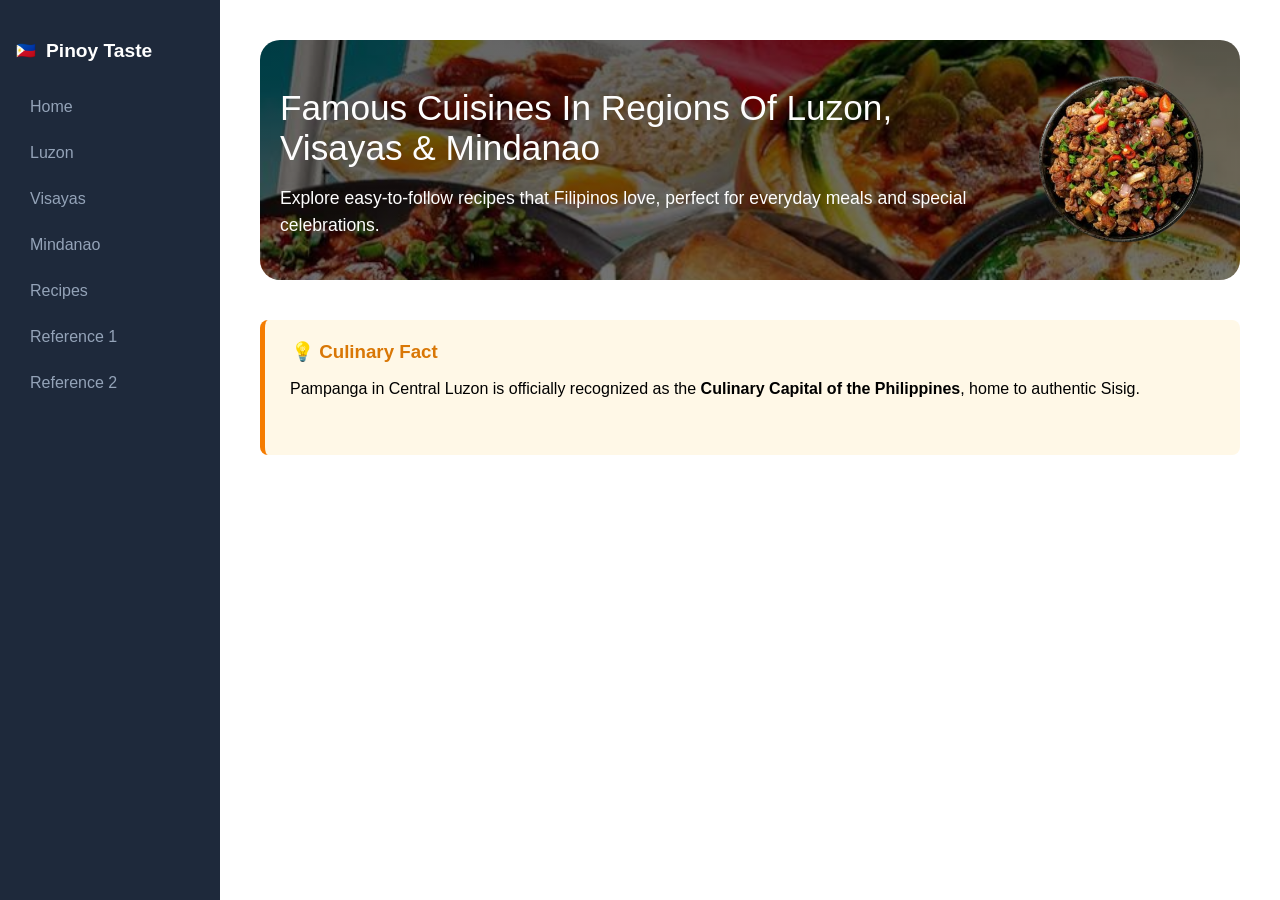
<file: Mariano_WebpageFinals/index.html>
<!doctype html>
<html lang="en">
  <head>
    <meta charset="UTF-8" />
    <meta name="viewport" content="width=device-width, initial-scale=1.0" />
    <title>Famous Regional Foods In The Philippines</title>
    <link rel="stylesheet" href="styles.css" />
  </head>
  <body>
    <div class="sidebar">
      <div class="sidebar-brand">
        <span class="logo">🇵🇭</span>
        <h2>Pinoy Taste</h2>
      </div>
      <nav class="sidebar-links">
        <a href="index.html">Home</a>
        <a href="luzon.html">Luzon</a>
        <a href="visayas.html">Visayas</a>
        <a href="mindanao.html">Mindanao</a>
        <a href="recipes.html">Recipes</a>
        <a
          href="https://savorfilipino.food.blog/recipe/"
          target="_blank"
          rel="noopener"
          >Reference 1</a
        >
        <a
          href="https://www.sciencedirect.com/science/article/abs/pii/S1878450X21000469"
          >Reference 2
        </a>
      </nav>
    </div>

    <div class="content">
      <header class="Top-Section" id="Home">
        <div class="content-body">
          <div class="content-text">
            <h1>Famous Cuisines In Regions Of Luzon, Visayas & Mindanao</h1>
            <p>
              Explore easy-to-follow recipes that Filipinos love, perfect for
              everyday meals and special celebrations.
            </p>
          </div>
          <div class="Picture">
            <img
              class="element"
              src="images/images__4_-removebg-preview.png"
              alt="sisig"
            />
          </div>
        </div>
      </header>
      <main class="Main-Section">
        <div class="Facts">
          <h3>💡 Culinary Fact</h3>
          <p>
            Pampanga in Central Luzon is officially recognized as the
            <strong>Culinary Capital of the Philippines</strong>, home to
            authentic Sisig.
          </p>
        </div>
      </main>
    </div>
  </body>
</html>
</file>
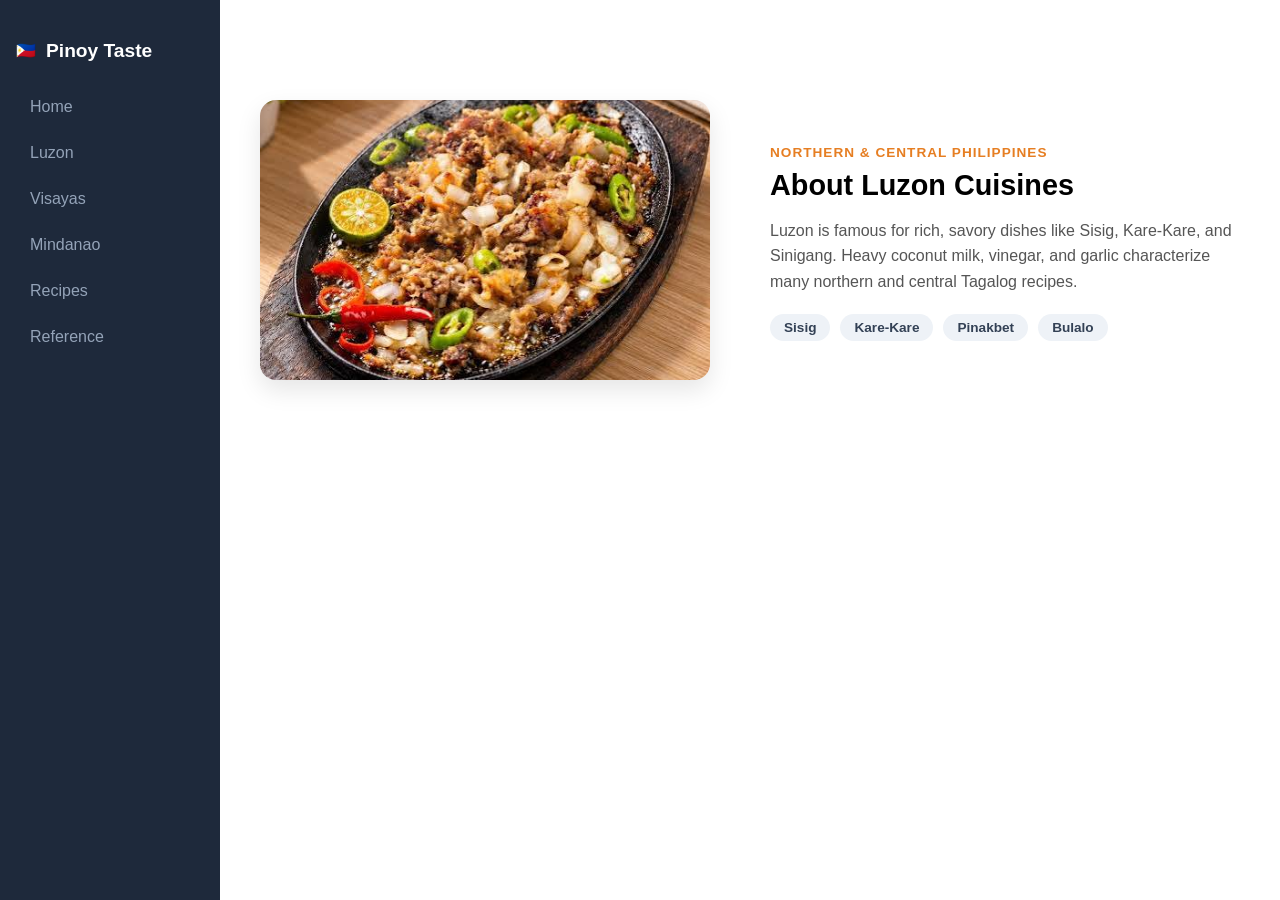
<file: Mariano_WebpageFinals/luzon.html>
<!doctype html>
<html lang="en">
  <head>
    <meta charset="UTF-8" />
    <meta name="viewport" content="width=device-width, initial-scale=1.0" />
    <title>Luzon - Pinoy Taste</title>
    <link rel="stylesheet" href="styles.css" />
  </head>
  <body>
    <div class="sidebar">
      <div class="sidebar-brand">
        <span class="logo">🇵🇭</span>
        <h2>Pinoy Taste</h2>
      </div>
      <nav class="sidebar-links">
        <a href="index.html">Home</a>
        <a href="luzon.html">Luzon</a>
        <a href="visayas.html">Visayas</a>
        <a href="mindanao.html">Mindanao</a>
        <a href="recipes.html">Recipes</a>
        <a
          href="https://savorfilipino.food.blog/recipe/"
          target="_blank"
          rel="noopener"
          >Reference</a
        >
      </nav>
    </div>

    <div class="content">
      <main class="Main-Section">
        <section class="LuzonSection" id="Luzon">
          <div class="LuzonPicture">
            <img class="LuzonPic" src="images/images (9).jpg" alt="Luzon" />
          </div>
          <div class="Luzon-Text">
            <span class="Luzon-Tag">Northern & Central Philippines</span>
            <h2>About Luzon Cuisines</h2>
            <p>
              Luzon is famous for rich, savory dishes like Sisig, Kare-Kare, and
              Sinigang. Heavy coconut milk, vinegar, and garlic characterize
              many northern and central Tagalog recipes.
            </p>

            <div class="food-pills">
              <span class="pill">Sisig</span>
              <span class="pill">Kare-Kare</span>
              <span class="pill">Pinakbet</span>
              <span class="pill">Bulalo</span>
            </div>
          </div>
        </section>
      </main>
    </div>
  </body>
</html>
</file>
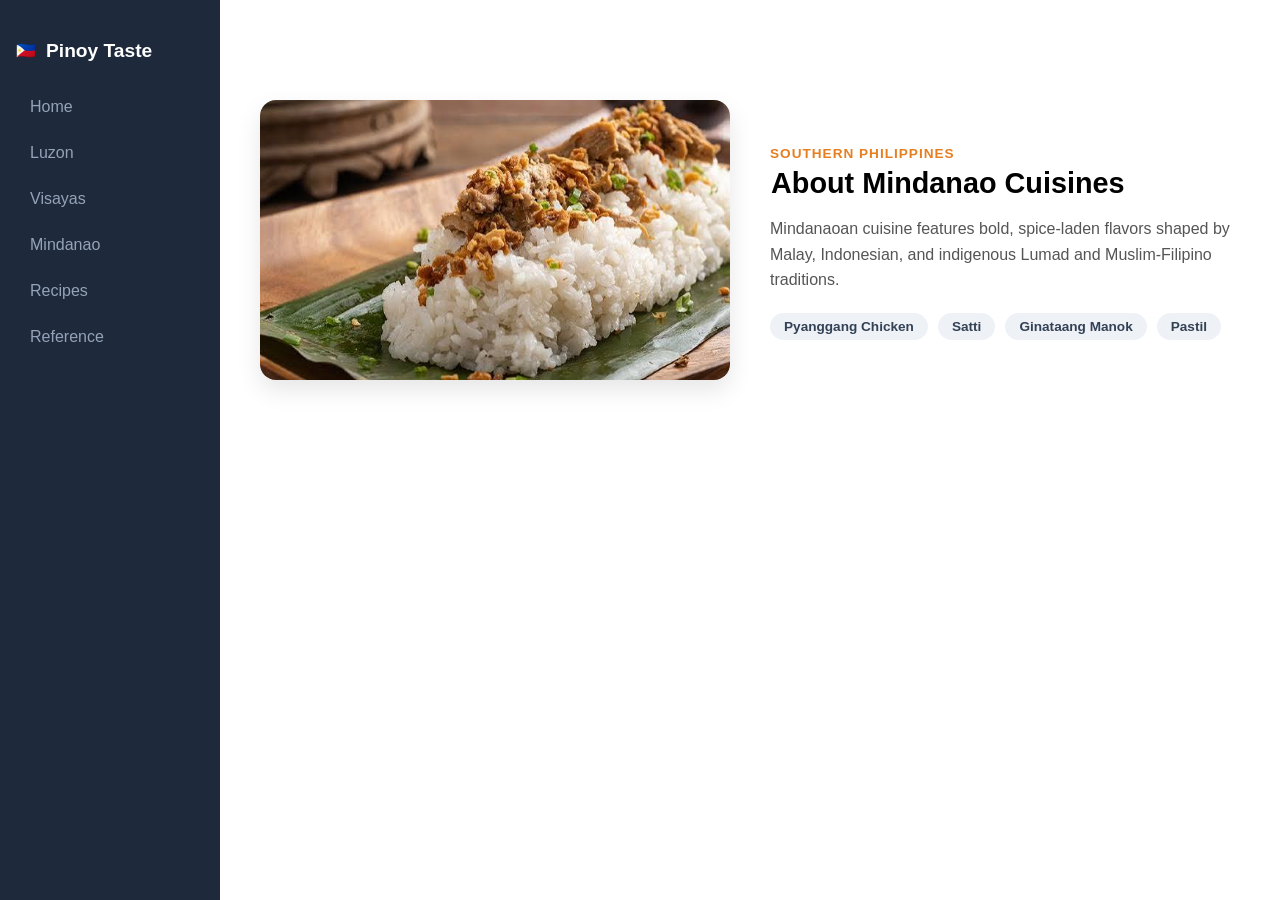
<file: Mariano_WebpageFinals/mindanao.html>
<!doctype html>
<html lang="en">
  <head>
    <meta charset="UTF-8" />
    <meta name="viewport" content="width=device-width, initial-scale=1.0" />
    <title>Mindanao - Pinoy Taste</title>
    <link rel="stylesheet" href="styles.css" />
  </head>
  <body>
    <div class="sidebar">
      <div class="sidebar-brand">
        <span class="logo">🇵🇭</span>
        <h2>Pinoy Taste</h2>
      </div>
      <nav class="sidebar-links">
        <a href="index.html">Home</a>
        <a href="luzon.html">Luzon</a>
        <a href="visayas.html">Visayas</a>
        <a href="mindanao.html">Mindanao</a>
        <a href="recipes.html">Recipes</a>
        <a
          href="https://savorfilipino.food.blog/recipe/"
          target="_blank"
          rel="noopener"
          >Reference</a
        >
      </nav>
    </div>

    <div class="content">
      <main class="Main-Section">
        <section id="Mindanao" class="MindanaoSection">
          <div class="MindanaoPicture">
            <img src="images/images (10).jpg" alt="MindanaoPastil" />
          </div>
          <div class="MindanaoText">
            <span class="MindanaoTag">Southern Philippines</span>
            <h2>About Mindanao Cuisines</h2>
            <p>
              Mindanaoan cuisine features bold, spice-laden flavors shaped by
              Malay, Indonesian, and indigenous Lumad and Muslim-Filipino
              traditions.
            </p>
            <div class="food-pills">
              <span class="pill">Pyanggang Chicken</span>
              <span class="pill">Satti</span>
              <span class="pill">Ginataang Manok</span>
              <span class="pill">Pastil</span>
            </div>
          </div>
        </section>
      </main>
    </div>
  </body>
</html>
</file>
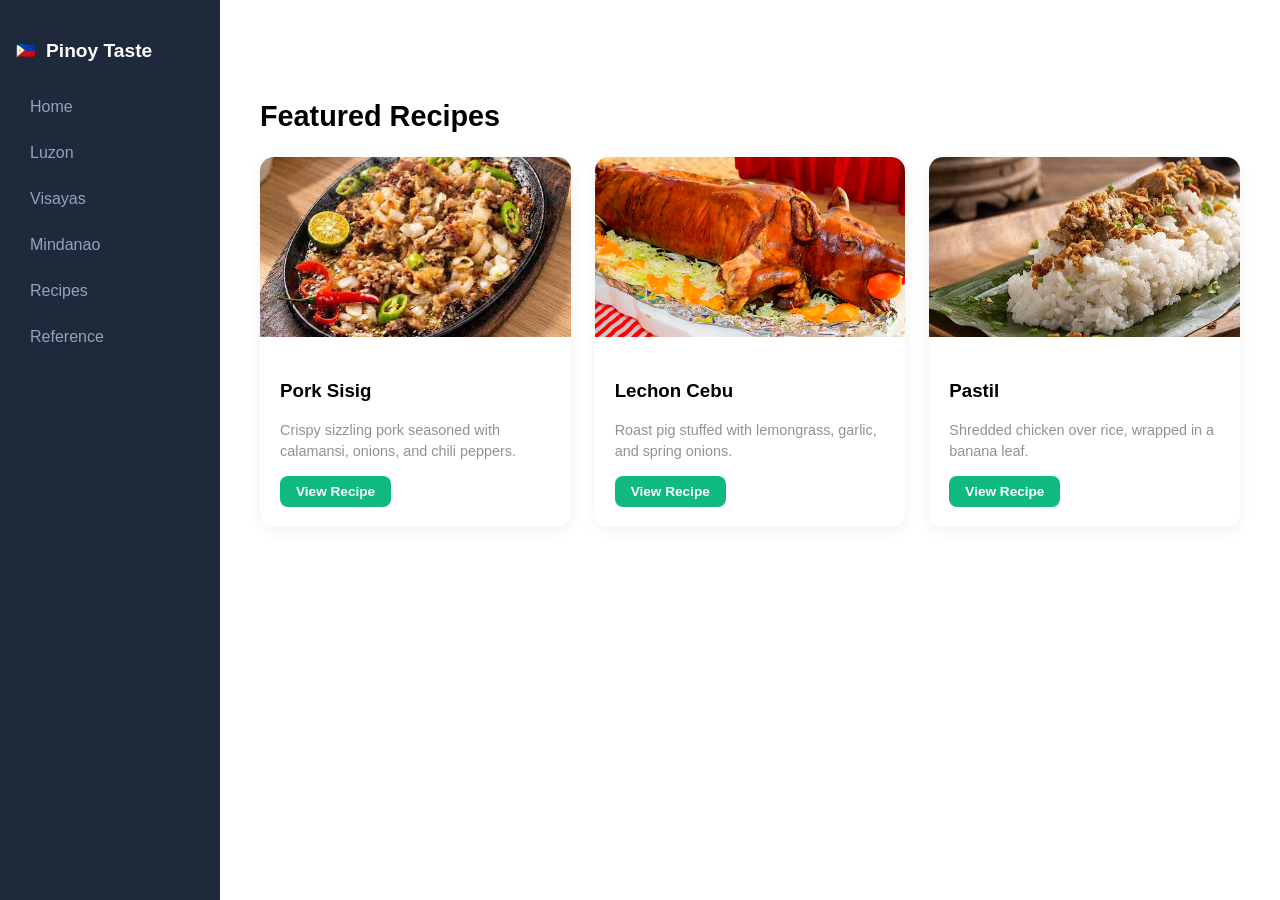
<file: Mariano_WebpageFinals/recipes.html>
<!doctype html>
<html lang="en">
  <head>
    <meta charset="UTF-8" />
    <meta name="viewport" content="width=device-width, initial-scale=1.0" />
    <title>Recipes - Pinoy Taste</title>
    <link rel="stylesheet" href="styles.css" />
  </head>
  <body>
    <div class="sidebar">
      <div class="sidebar-brand">
        <span class="logo">🇵🇭</span>
        <h2>Pinoy Taste</h2>
      </div>
      <nav class="sidebar-links">
        <a href="index.html">Home</a>
        <a href="luzon.html">Luzon</a>
        <a href="visayas.html">Visayas</a>
        <a href="mindanao.html">Mindanao</a>
        <a href="recipes.html">Recipes</a>
        <a
          href="https://savorfilipino.food.blog/recipe/"
          target="_blank"
          rel="noopener"
          >Reference</a
        >
      </nav>
    </div>

    <div class="content">
      <main class="Main-Section">
        <section id="Recipes" class="recipe-grid-section">
          <h2>Featured Recipes</h2>

          <div class="card-grid">
            <div class="card">
              <div class="card-img-holder">
                <img src="images/images (9).jpg" alt="Pork Sisig" />
              </div>
              <div class="card-body">
                <h3>Pork Sisig</h3>
                <p>Crispy sizzling pork seasoned with calamansi, onions, and chili peppers.</p>
                <details>
                  <summary class="btn">View Recipe</summary>
                  <h4>Ingredients</h4>
                  <ul>
                    <li>500 g pork belly</li>
                    <li>1 onion, chopped</li>
                    <li>2 chilies, chopped</li>
                    <li>3 calamansi</li>
                    <li>Salt and pepper</li>
                  </ul>
                  <h4>Steps</h4>
                  <ol>
                    <li>Boil the pork until tender.</li>
                    <li>Grill or fry until crispy, then chop.</li>
                    <li>Sauté the onion and chili in a hot pan.</li>
                    <li>Add the pork, season, and squeeze calamansi on top.</li>
                  </ol>
                </details>
              </div>
            </div>

            <div class="card">
              <div class="card-img-holder">
                <img src="images/5eb9df1828d84079a850ebe462e28121.jpg" alt="Lechon Cebu" />
              </div>
              <div class="card-body">
                <h3>Lechon Cebu</h3>
                <p>Roast pig stuffed with lemongrass, garlic, and spring onions.</p>
                <details>
                  <summary class="btn">View Recipe</summary>
                  <h4>Ingredients</h4>
                  <ul>
                    <li>1 kg pork belly</li>
                    <li>5 stalks lemongrass</li>
                    <li>1 head garlic, crushed</li>
                    <li>1 bunch spring onions</li>
                    <li>Salt and pepper</li>
                  </ul>
                  <h4>Steps</h4>
                  <ol>
                    <li>Season the inside with salt, pepper, and garlic.</li>
                    <li>Lay lemongrass and spring onions on top, roll tightly, and tie.</li>
                    <li>Rub the skin with salt and dry it in the fridge overnight.</li>
                    <li>Roast until the skin is golden and crackling.</li>
                  </ol>
                </details>
              </div>
            </div>

            <div class="card">
              <div class="card-img-holder">
                <img src="images/images (10).jpg" alt="Pastil" />
              </div>
              <div class="card-body">
                <h3>Pastil</h3>
                <p>Shredded chicken over rice, wrapped in a banana leaf.</p>
                <details>
                  <summary class="btn">View Recipe</summary>
                  <h4>Ingredients</h4>
                  <ul>
                    <li>2 cups cooked rice</li>
                    <li>300 g chicken breast</li>
                    <li>1 onion, chopped</li>
                    <li>3 tbsp soy sauce</li>
                    <li>Banana leaves</li>
                  </ul>
                  <h4>Steps</h4>
                  <ol>
                    <li>Boil the chicken, then shred it.</li>
                    <li>Simmer the shreds with onion and soy sauce until dry.</li>
                    <li>Soften a banana leaf over a flame.</li>
                    <li>Add rice, top with chicken, wrap tightly, and serve.</li>
                  </ol>
                </details>
              </div>
            </div>
          </div>
        </section>
      </main>
    </div>
  </body>
</html>
</file>
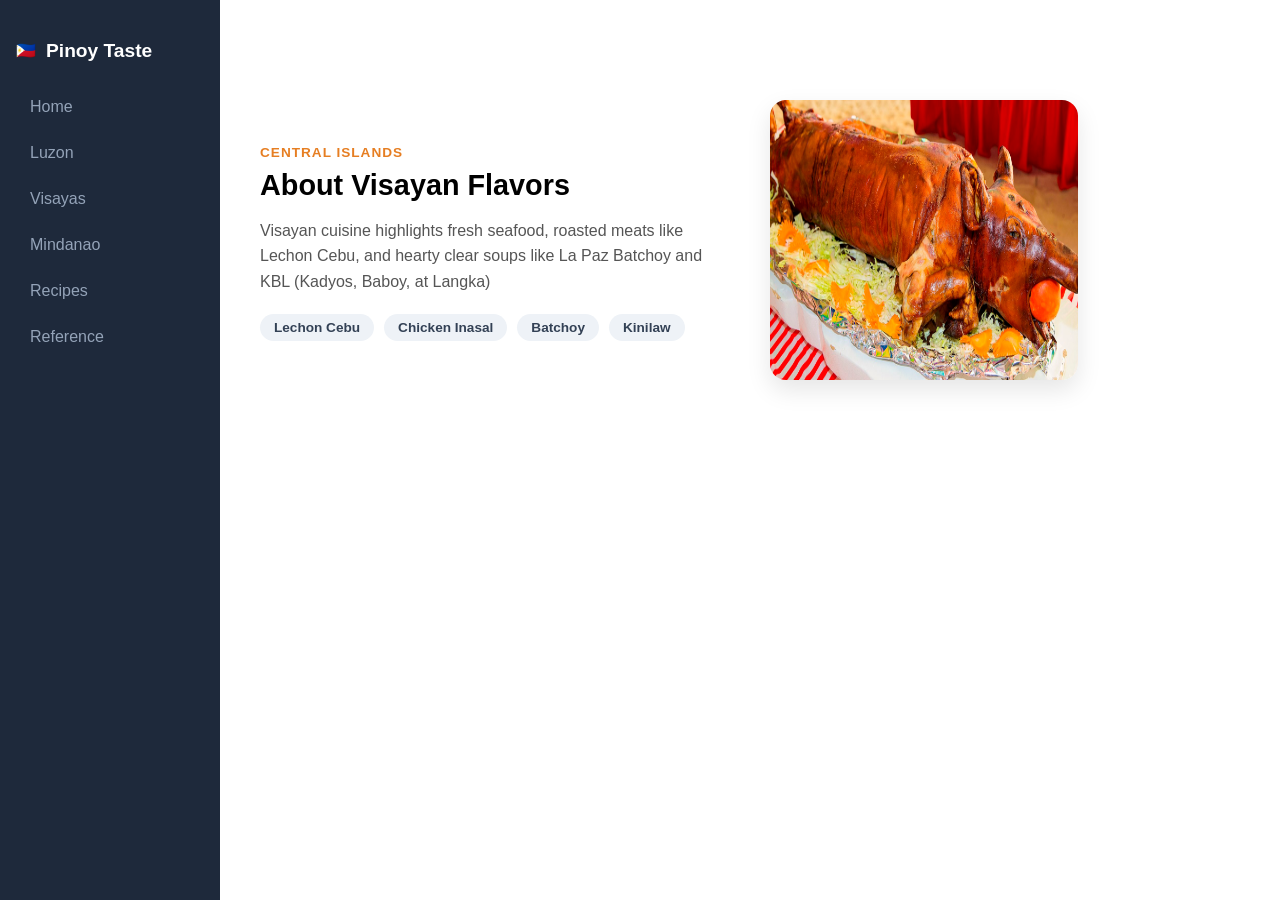
<file: Mariano_WebpageFinals/visayas.html>
<!doctype html>
<html lang="en">
  <head>
    <meta charset="UTF-8" />
    <meta name="viewport" content="width=device-width, initial-scale=1.0" />
    <title>Visayas - Pinoy Taste</title>
    <link rel="stylesheet" href="styles.css" />
  </head>
  <body>
    <div class="sidebar">
      <div class="sidebar-brand">
        <span class="logo">🇵🇭</span>
        <h2>Pinoy Taste</h2>
      </div>
      <nav class="sidebar-links">
        <a href="index.html">Home</a>
        <a href="luzon.html">Luzon</a>
        <a href="visayas.html">Visayas</a>
        <a href="mindanao.html">Mindanao</a>
        <a href="recipes.html">Recipes</a>
        <a
          href="https://savorfilipino.food.blog/recipe/"
          target="_blank"
          rel="noopener"
          >Reference</a
        >
      </nav>
    </div>

    <div class="content">
      <main class="Main-Section">
        <section id="Visayas" class="Visayas-Section">
          <div class="VisayasPicture">
            <img
              src="images/5eb9df1828d84079a850ebe462e28121.jpg"
              alt="Visayas food"
            />
          </div>
          <div class="VisayasText">
            <span class="VisayasTag">Central Islands</span>
            <h2>About Visayan Flavors</h2>
            <p>
              Visayan cuisine highlights fresh seafood, roasted meats like
              Lechon Cebu, and hearty clear soups like La Paz Batchoy and KBL
              (Kadyos, Baboy, at Langka)
            </p>

            <div class="food-pills">
              <span class="pill">Lechon Cebu</span>
              <span class="pill">Chicken Inasal</span>
              <span class="pill">Batchoy</span>
              <span class="pill">Kinilaw</span>
            </div>
          </div>
        </section>
      </main>
    </div>
  </body>
</html>
</file>
<file: Mariano_WebpageFinals/styles.css>
/* the animation itself */
@keyframes popUp {
  from {
    opacity: 0;                             
    transform: translateY(30px) scale(0.96); 
  }
  to {
    opacity: 1;                             
    transform: translateY(0) scale(1);      
  }
}

.Top-Section,
.LuzonSection,
.Visayas-Section,
.MindanaoSection,
.Facts,
.recipe-grid-section h2,
.card {
  animation: popUp 0.6s ease backwards;
}

.card:nth-child(2) { animation-delay: 0.15s; }
.card:nth-child(3) { animation-delay: 0.3s; }
* {
  box-sizing: border-box;
}
.sidebar {
  width: 220px;
  height: 100vh;
  position: fixed;
  left: 0;
  top: 0;
  background-color: #1e293b;
  color: #ffffff;
  padding: 24px 16px;
  display: flex;
  flex-direction: column;
  gap: 10px;
}

.sidebar-brand {
  display: flex;
  align-items: center;
  gap: 10px;
}

.sidebar-brand h2 {
  font-size: 1.2rem;
}

.sidebar-links {
  display: flex;
  flex-direction: column;
  gap: 8px;
}

.sidebar-links a {
  color: #94a3b8;
  text-decoration: none;
  padding: 10px 14px;
  border-radius: 8px;
  font-weight: 500;
  transition: all 0.2s ease;
}

.sidebar-links a:hover {
  color: #ffffff;
  background-color: #334155;
}

body{
  margin: 0;
  background-color: #ffffff;
  font-family: sans-serif;
}
.content {
  margin-left: 220px;
  padding: 40px;
}
.Top-Section{
  background-image: linear-gradient(rgba(0, 0, 0, 0.6), rgba(0, 0, 0, 0.55)),
  url('images/images\ \(6\).jpg');

  background-size: cover;
  background-position: center;
  background-repeat: no-repeat;

  padding: 20px 20px;
  color: #fdfdfd;
  border-top-left-radius: 20px;
  border-top-right-radius: 20px;
  border-bottom-left-radius: 20px;
  border-bottom-right-radius: 20px;
}
.navbar{
  display: flex;
  justify-content: space-between;
  align-items: center;
  margin-bottom: 30px;
  font-weight: bold;
}
.nav-links span {
  margin-left: 15px;
  cursor: pointer;
}
.content-body {
  display: flex;
  justify-content: space-between; /* Pushes text to left, image to right */
  align-items: center;            /* Centers them vertically together */
  max-width: 1100px;
  margin: 0 auto;                 /* Centers the content block in the header */
  gap: 40px; 
}
.content-text {
 font-size: 2rem;   /* Takes up available space on the left */
}

.content-text h1 {
  font-size: 2.2rem;
  font-weight: 500;
  margin-bottom: 15px;
}

.content-text p {
  font-size: 1.1rem;
  line-height: 1.5;
}
.Picture{
  margin: 0;
  display: flex;          /* nag tuturn on ng flexbox */
  justify-content: start; /*centers in the middle of the entire browser window*/
  align-items: start;     /* nag aalign sa center (top to bottom) */
}
.element{
  width: 200px;
  height: auto;
  animation-duration: 10s; /* duration ng animation na ginawa */
  animation-name: spin;   /* self explanatory */
  animation-timing-function: linear;
  animation-iteration-count: infinite;
}
  

@keyframes spin{
  0%{              /* Basically 0% means the start */

  }   
  100%{           /* basically means end */
    transform: rotate(360deg); /* condition */
    border-radius: 50%;
  }
}
.LuzonPicture {
 flex: 1;
}
.LuzonPicture img {
   width: 100%;
  max-width: 450px;
  height: 280px;
  object-fit: cover;
  border-radius: 16px;
  box-shadow: 0 10px 25px rgba(0,0,0,0.1);
}
.LuzonSection {
  margin-top: 70px;
}
.Luzon-Text {
  flex: 1;
}
.Luzon-Tag {
  color: #e67e22;
  font-weight: 700;
  text-transform: uppercase;
  font-size: 0.85rem;
  letter-spacing: 1px;
}
.Luzon-Text h2 {
  font-size: 1.8rem;
  margin: 8px 0 14px 0;
}
.Luzon-Text p {
   line-height: 1.6;
  color: #555555;
  margin-bottom: 20px;
}
.LuzonSection {
  display: flex;
  align-items: center;
  gap: 40px;
  margin: 60px 0;
}
.food-pills {
  display: flex;
  gap: 10px;
  flex-wrap: wrap;
}
.pill {
  background-color: #eef2f7;
  color: #334155;
  padding: 6px 14px;
  border-radius: 20px;
  font-size: 0.85rem;
  font-weight: 600;
}
.Facts {
 background-color: #fff8e7;
  border-left: 5px solid #f57c00;
  padding: 1px 25px;
  margin: 40px 0;
  border-radius: 8px;
  height: 135px;
}
.Facts h3 {
  color: #d97706;
  margin-bottom: 6px;
  padding: 1px;
}
.Visayas-Section{
   display: flex;
  align-items: center;
  gap: 40px;
  margin: 60px 0;
}
.Visayas-Section{
 flex-direction: row-reverse;
}
.VisayasPicture{
  flex: 1;
}
.VisayasPicture img{
   width: 100%;
  max-width: 308px;
  height: 280px;
  border-radius: 16px;
  box-shadow: 0 10px 25px rgba(0,0,0,0.1);
}
.VisayasTag {
   color: #e67e22;
  font-weight: 700;
  text-transform: uppercase;
  font-size: 0.85rem;
  letter-spacing: 1px;
}
.VisayasText h2 {
   font-size: 1.8rem;
  margin: 8px 0 14px 0;
}
.VisayasText p{
 line-height: 1.6;
  color: #555555;
  margin-bottom: 20px;
}
.VisayasText{
  flex: 1;
}
.MindanaoPicture{
  flex: 1;
}
.MindanaoSection{
   display: flex;
  align-items: center;
  gap: 40px;
  margin: 60px 0;
}
.MindanaoPicture img{
   width: 100%;
  max-width: 1008px;
  height: 280px;
  border-radius: 16px;
  box-shadow: 0 10px 25px rgba(0,0,0,0.1);
}
.MindanaoTag{
 color: #e67e22;
  font-weight: 700;
  text-transform: uppercase;
  font-size: 0.85rem;
  letter-spacing: 1px;
}
.MindanaoText h2{
   font-size: 1.8rem;
  margin: 5px 1px ;   /* first px is the indicator kung gano kataas and kababa second px is the indicator gano kalapit sa elements */
}
.MindanaoText{
  flex: 1;
}
.MindanaoText p{
  line-height: 1.6;
  color: #555555;
  margin-bottom: 20px;
}
.recipe-grid-section {
  margin-top: 60px;
}
.recipe-grid-section h2 {
  font-size: 1.8rem;
  margin-bottom: 24px;
}
.card-grid {
  display: grid;
  grid-template-columns: repeat(3, 1fr);
  gap: 24px;
  align-items: start;
}
.recipe-grid-section h2 {
  font-size: 1.8rem;
  margin-bottom: 24px;
}
.card {
  background-color: #ffffff;
  border-radius: 14px;
  overflow: hidden;
  box-shadow: 0 4px 15px rgba(0,0,0,0.06);
  transition: transform 0.2s ease, box-shadow 0.2s ease;
}
.card:hover {
  transform: translateY(-5px);
  box-shadow: 0 8px 25px rgba(0,0,0,0.12);
}
.card-img-holder img {
  width: 100%;
  height: 180px;
  object-fit: cover;
}
.card-body {
  padding: 20px;
}
.card-body p {
  font-size: 0.9rem;
  color: #949191;
  line-height: 1.4;
  margin-bottom: 15px;
}
.btn {
  display: inline-block;
  background-color: #10b981;
  color: #ffffff;
  text-decoration: none;
  padding: 8px 16px;
  border-radius: 8px;
  font-weight: 600;
  font-size: 0.85rem;
  cursor: pointer;
}
.btn:hover {
  background-color: #059669;
}
@media (max-width: 800px) {

  .sidebar {
    position: static;
    width: 100%;
    height: auto;
    padding: 16px;
  }
  .sidebar-links {
    flex-direction: row;
    flex-wrap: wrap;
  }

  .content {
    margin-left: 0;
    padding: 16px;
  }

  .content-body,
  .LuzonSection,
  .Visayas-Section,
  .MindanaoSection {
    flex-direction: column;
  }

  .card-grid {
    grid-template-columns: 1fr;
  }

  .content-text h1 {
    font-size: 1.6rem;
  }
}
</file>
